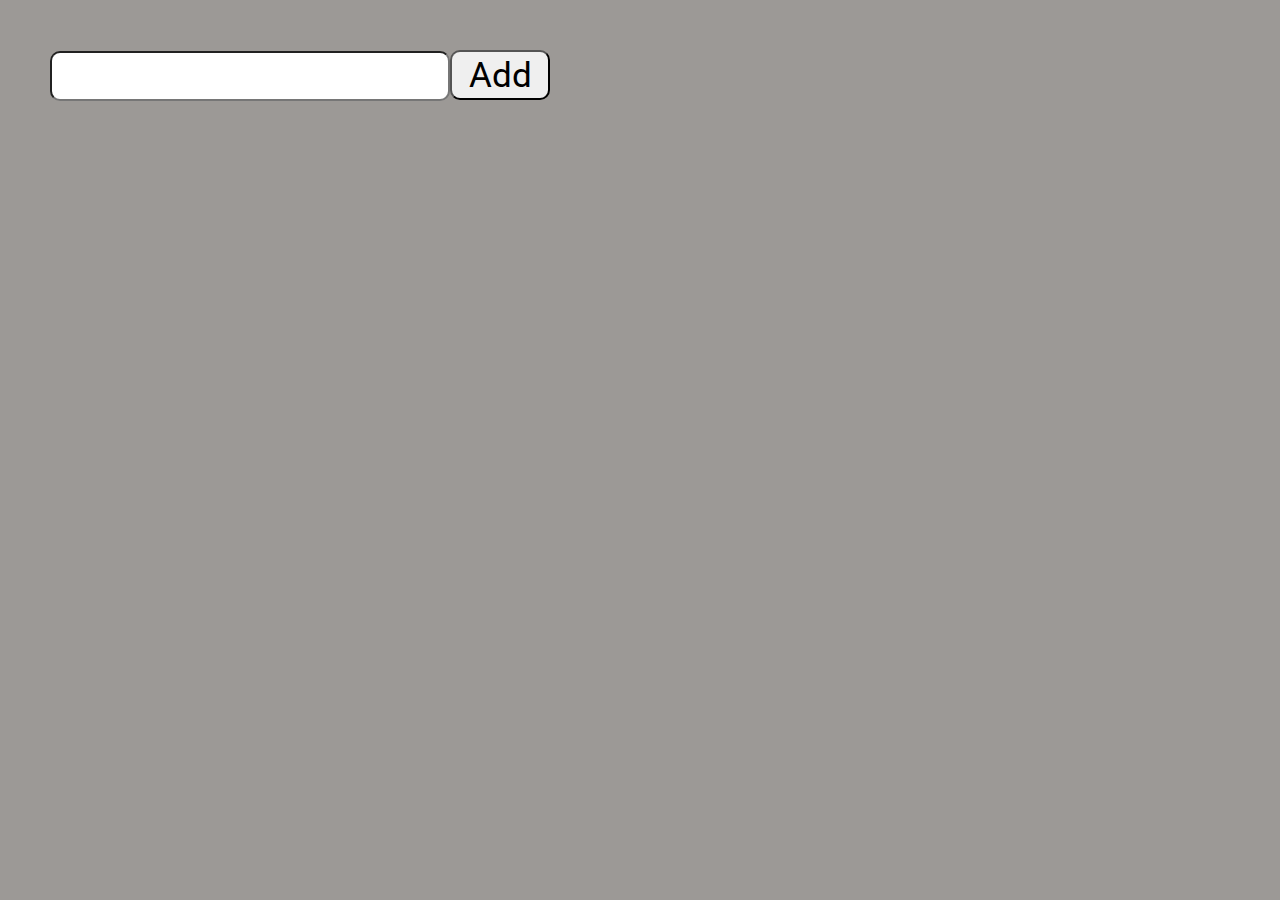
<file: task10/index.html>
<!DOCTYPE html>
<html lang="en">
<head>
    <meta charset="UTF-8">
    <meta http-equiv="X-UA-Compatible" content="IE=edge">
    <meta name="viewport" content="width=device-width, initial-scale=1.0">
    <link rel="stylesheet" href="css/style.css">
    <link rel="preconnect" href="https://fonts.gstatic.com">
<link href="https://fonts.googleapis.com/css2?family=Roboto:ital,wght@1,300&display=swap" rel="stylesheet">
<link rel="preconnect" href="https://fonts.gstatic.com">
<link href="https://fonts.googleapis.com/css2?family=Roboto:wght@300&display=swap" rel="stylesheet">
    <title>Document</title>
</head>
<body >
  
    <div class="container"></div>
   
    </div>
</body>
<script src="js/script.js"></script>
</html>
</file>
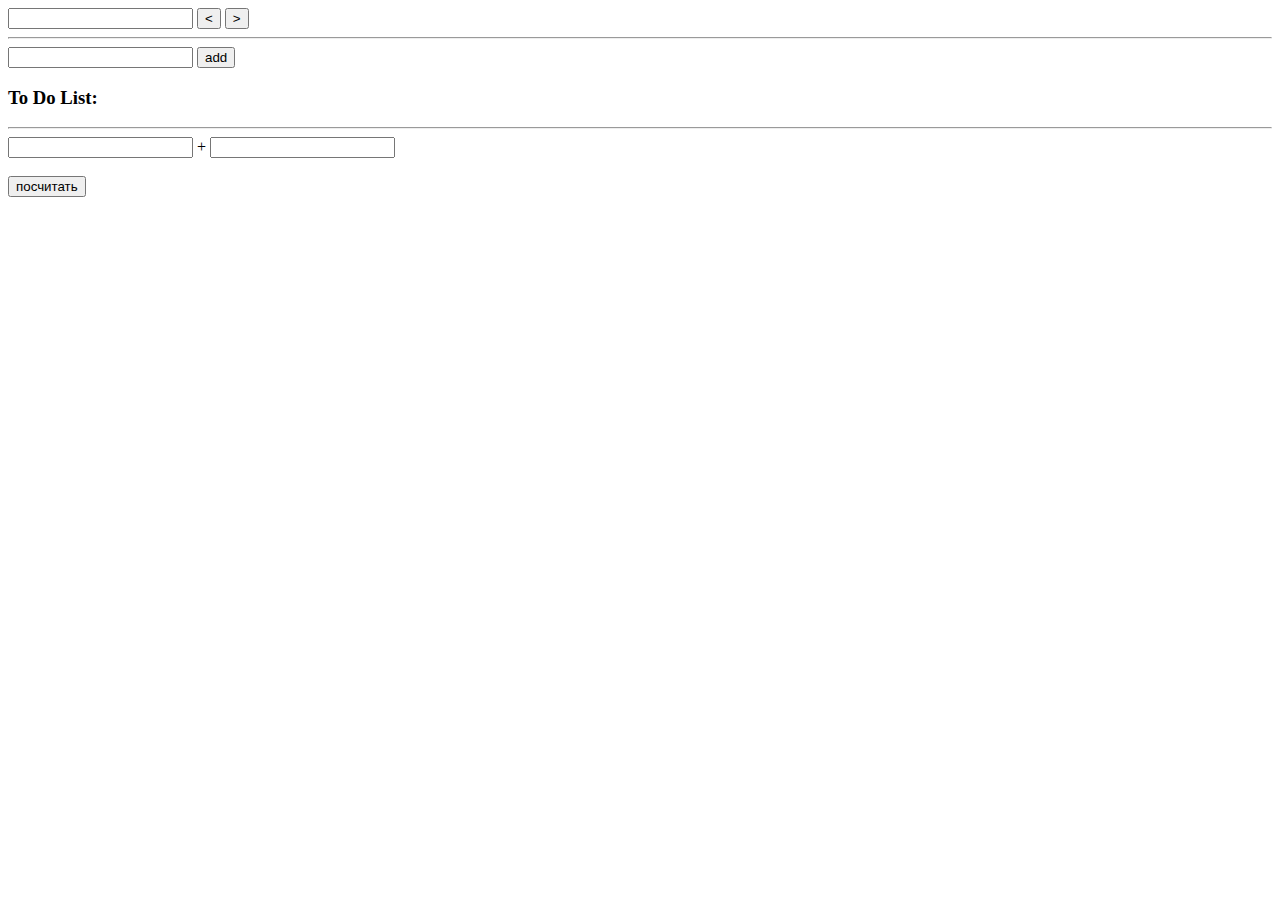
<file: task7/index.html>
<!DOCTYPE html>
<html lang="en">
	<head>
		<meta charset="UTF-8" />
		<meta http-equiv="X-UA-Compatible" content="IE=edge" />
		<meta name="viewport" content="width=device-width, initial-scale=1.0" />
		<title>Document</title>
	</head>

	<body>
		<div id="dv">
			<input id="inp" type="text" value="" onchange="onChange()" />
			<button onclick="clikButton2()"><</button>
			<button onclick="clikButton1()">></button>
			<hr />
			<input id="td" type="text" value="" onchange="getToDo()" />
			<button onclick="addToDo(inp)">add</button>
		</div>
		<hr />
		<div id="dv2">
            <input id="inp1" type="text" value="" onchange="getNumb1()">
            +
            <input id="inp2" type="text" value="" onchange="getNumb2()">
            <br>
            <br>
            <button onclick="showResult(num1,num2)">посчитать</button>
        </div>
	</body>
	<script src="js/script.js"></script>
</html>
</file>
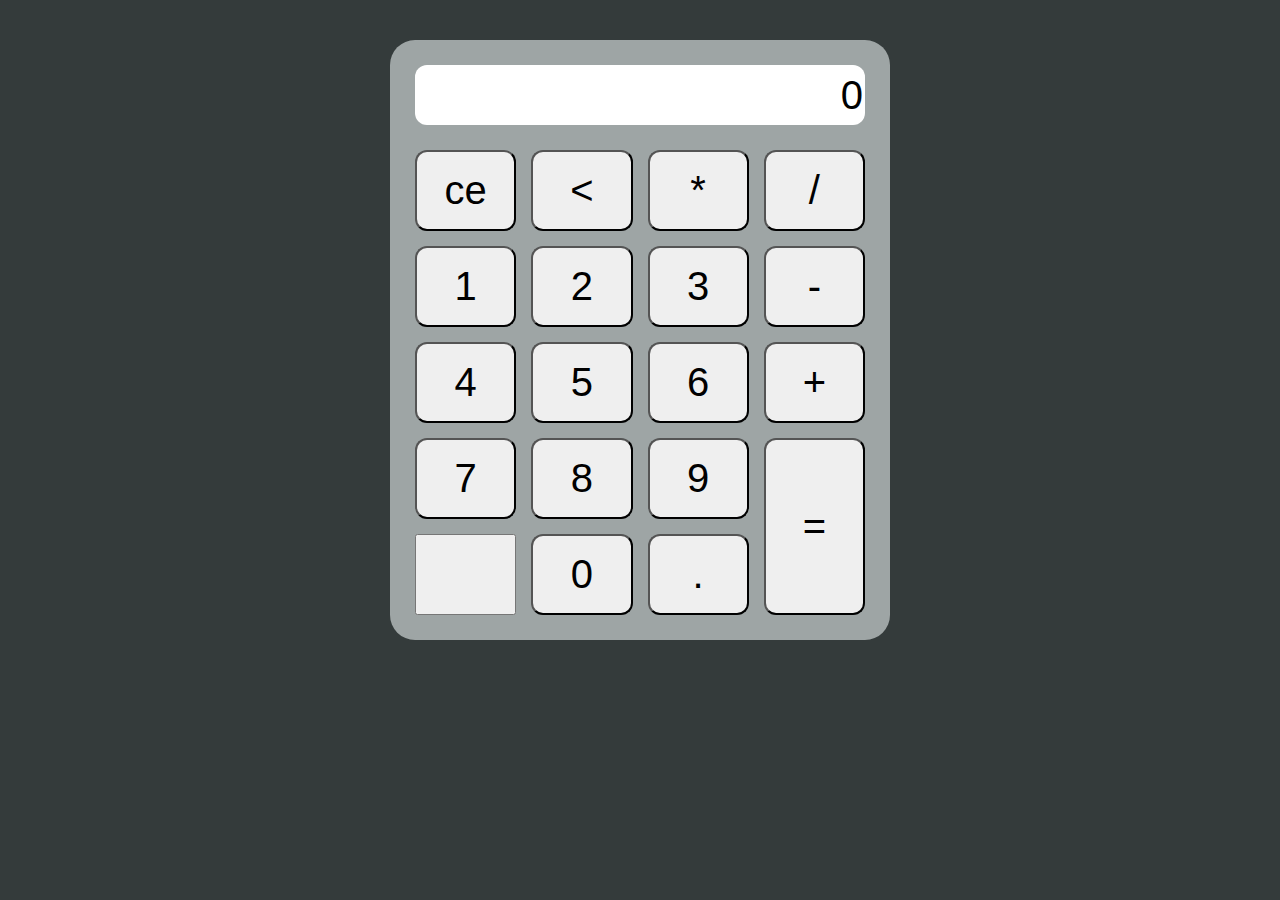
<file: task8(calc)/index.html>
<!DOCTYPE html>
<html lang="en">
	<head>
		<meta charset="UTF-8" />
		<meta http-equiv="X-UA-Compatible" content="IE=edge" />
		<meta name="viewport" content="width=device-width, initial-scale=1.0" />
		<title>Document</title>
		<link rel="stylesheet" href="css/style.css" />
		
	</head>
	<body>
		<div class="cotainer">
			<div class="inner-container1">
				<input id="ent" class="input" readonly type="text" />
			</div>
			
			<div class="inner-container2">
				<button class="bce" onclick="ce()"><span>ce</span></button>
				<button class="bdel" onclick="bckSp()"><span><</span></button>
				<button class="bpl" onclick="plus()"><span>+</span></button>
				<button class="bmn" onclick="minus()"><span>-</span></button>
				<button class="bmn2" onclick="generation()"><span>*</span></button>
				<button class="bd" onclick="denominator()"><span>/</span></button>
				<button class="b1" onclick="clickButton(1)"><span>1</span></button>
				<button class="b2" onclick="clickButton(2)"><span>2</span></button>
				<button class="b3" onclick="clickButton(3)"><span>3</span></button>
				<button class="b4" onclick="clickButton(4)"><span>4</span></button>
				<button class="b5" onclick="clickButton(5)"><span>5</span></button>
				<button class="b6" onclick="clickButton(6)"><span>6</span></button>
				<button class="b7" onclick="clickButton(7)"><span>7</span></button>
				<button class="b8" onclick="clickButton(8)"><span>8</span></button>
				<button class="b9" onclick="clickButton(9)"><span>9</span></button>
				<button class="b0" onclick="Null()"><span>0</span></button>
				<button class="bpoint" onclick="Point()"><span>.</span></button>
				<button class="bresult" onclick="result()"><span>=</span></button>
				<button class="und"></button>
			</div>
		</div>
	</body>
	<script src="js/script.js"></script>
</html>
</file>
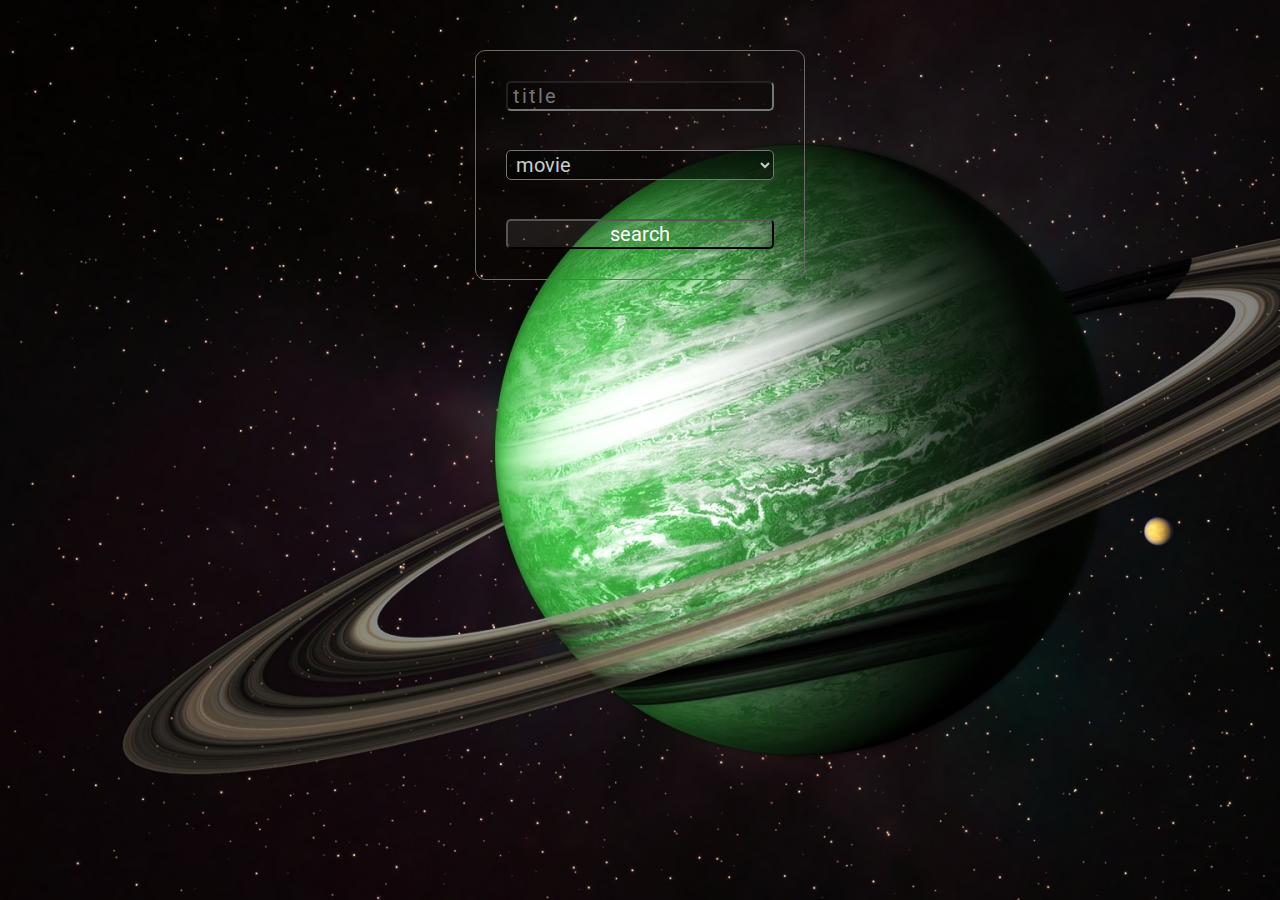
<file: task9(search_movie)/index.html>
<!DOCTYPE html>
<html lang="en">
	<head>
		<meta charset="UTF-8" />
		<meta http-equiv="X-UA-Compatible" content="IE=edge" />
		<meta name="viewport" content="width=device-width, initial-scale=1.0" />
		<link rel="stylesheet" href="style/style.css" />
		<link rel="preconnect" href="https://fonts.gstatic.com" />
		<link href="https://fonts.googleapis.com/css2?family=Roboto:ital,wght@1,100&display=swap" rel="stylesheet" />
		<title>Document</title>
	</head>
	<body>
		<div class="container">
			<div class="form">
				<input id="input" type="search" placeholder="title" />
				<select name="" id="select">
					<option>movie</option>
					<option>series</option>
					<option>episode</option>
				</select>

				<button onclick="searchMovie()">search</button>
			</div>
		
		</div>
		<div id="showInfo" class="plotfull">
		</div>
	</body>
	<script src="js/script.js"></script>
</html>
</file>
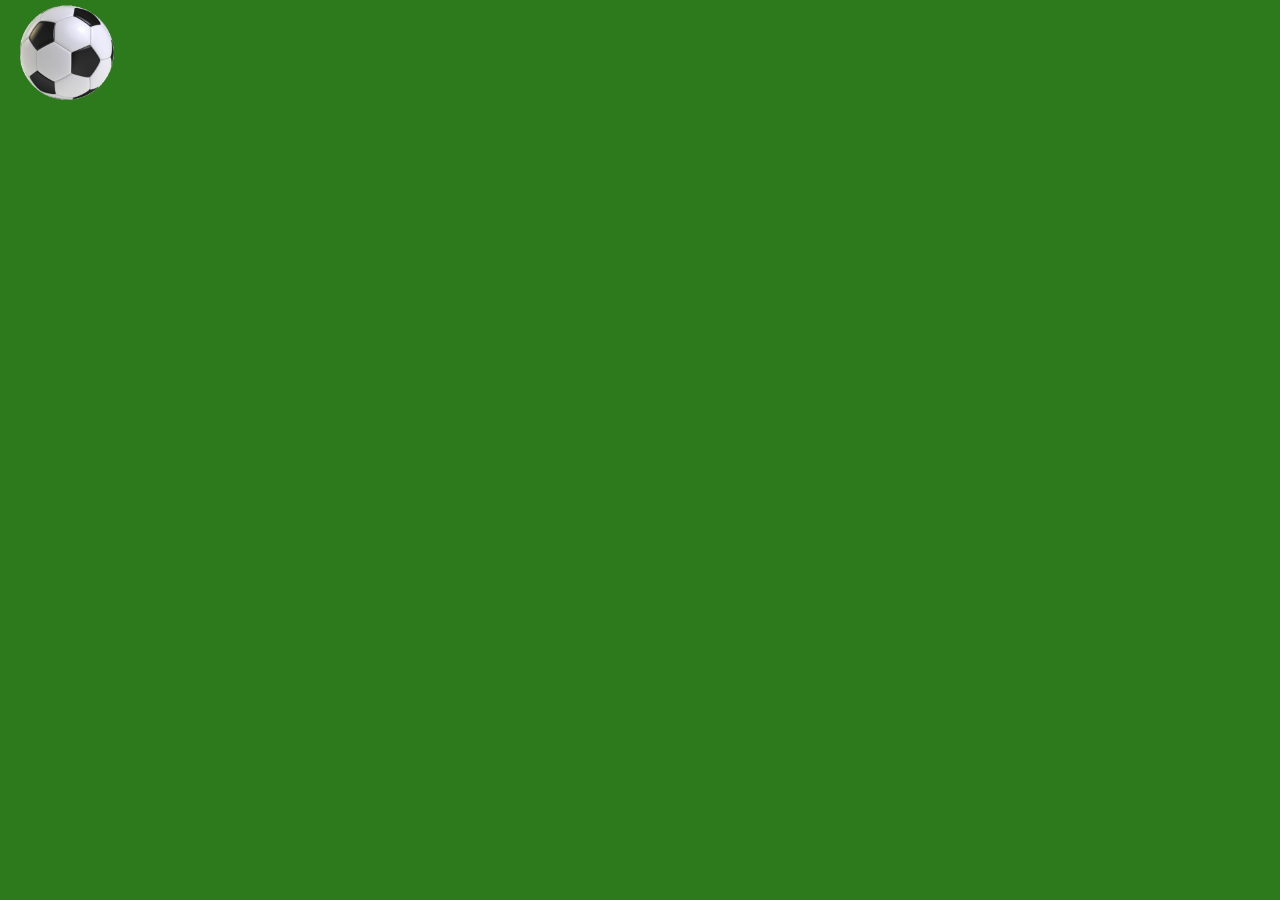
<file: task9/footballarea.html>
<!DOCTYPE html>
<html lang="en">
<head>
    <meta charset="UTF-8">
    <meta http-equiv="X-UA-Compatible" content="IE=edge">
    <meta name="viewport" content="width=device-width, initial-scale=1.0">
    <link rel="stylesheet" href="css/footballstyle.css" />
    <title>Document</title>
</head>
<body>
    <div onmousemove="whereMouse()" class="container" onclick="moveBall()">
        <!-- <div id="bal" class="ball" >

        </div> -->

        <img id="bal" class="ball" src="img/kisspng-football-ball-game-clip-art-soccer-ball-photo-png-5ab14d85314be0.5095163615215691572019.png" alt="">
    </div>
    
</body>
<script src="js/footballarea.js"></script>
</html>
</file>
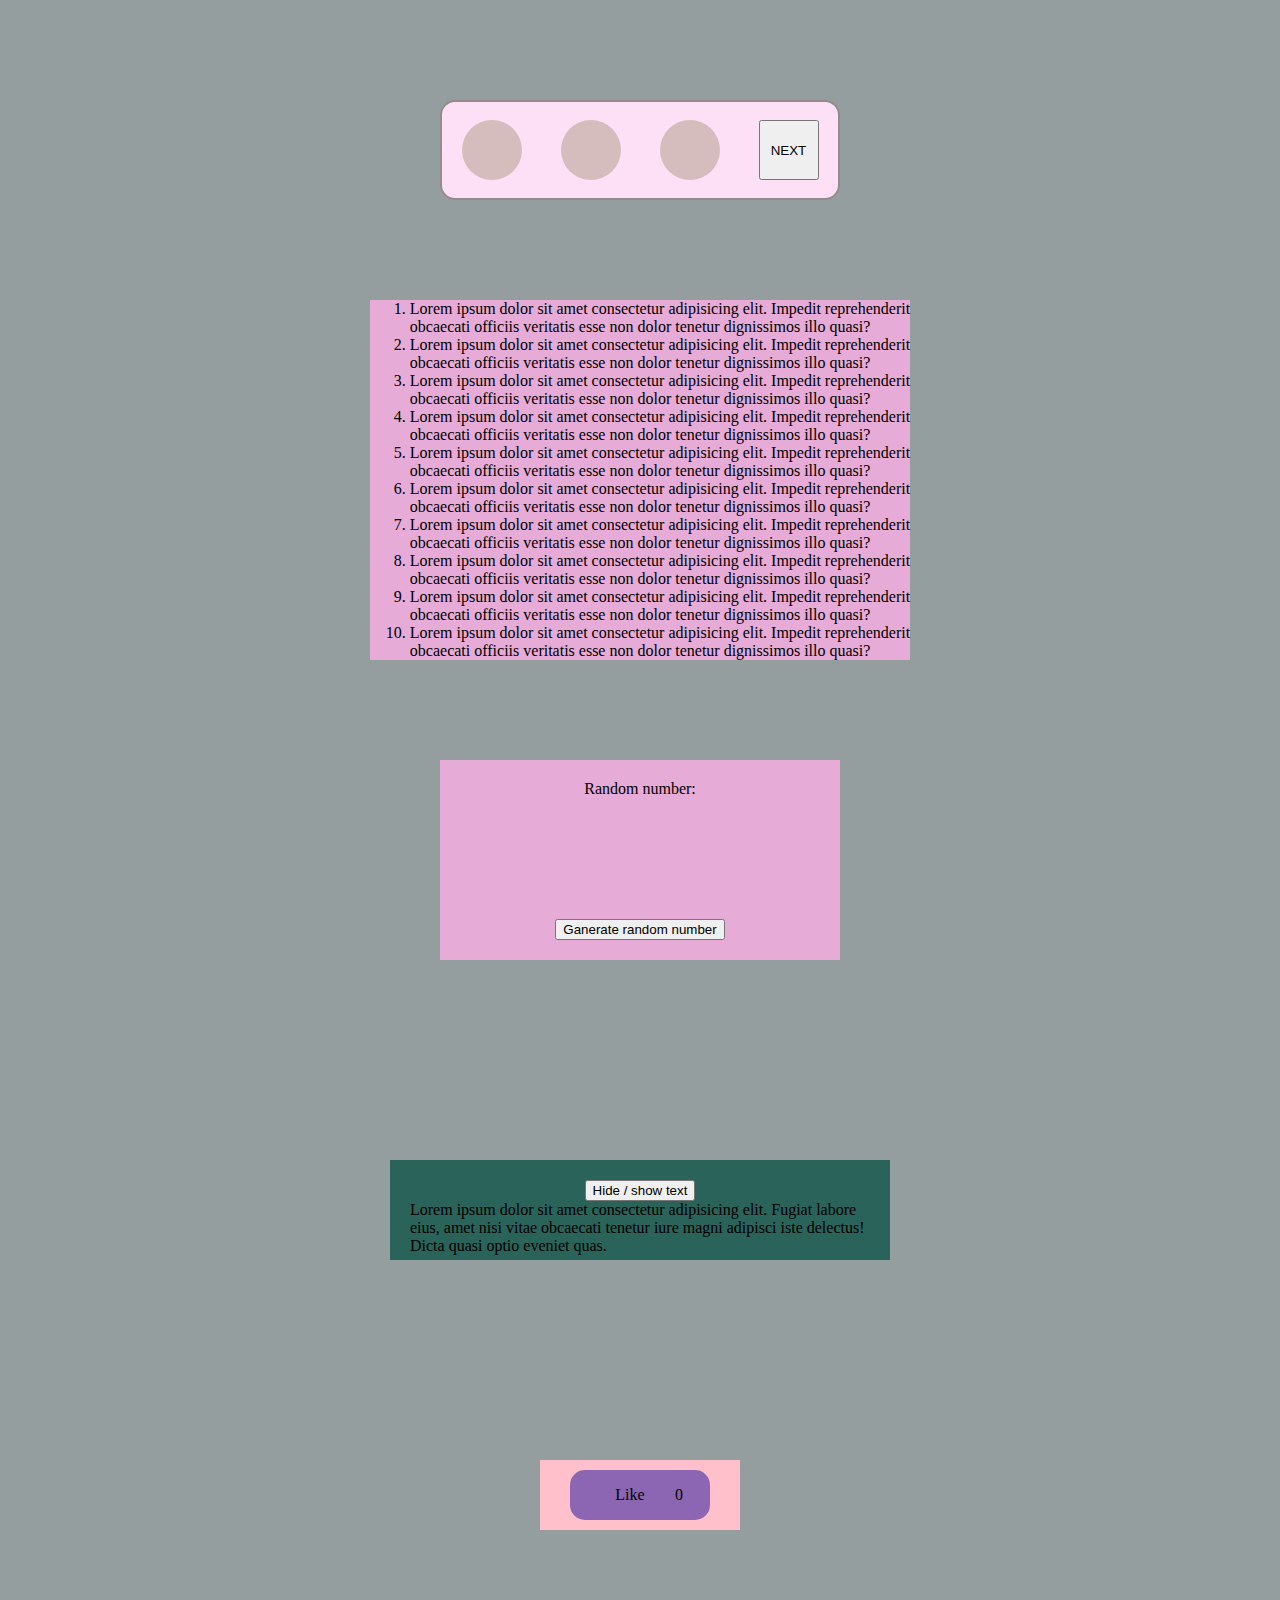
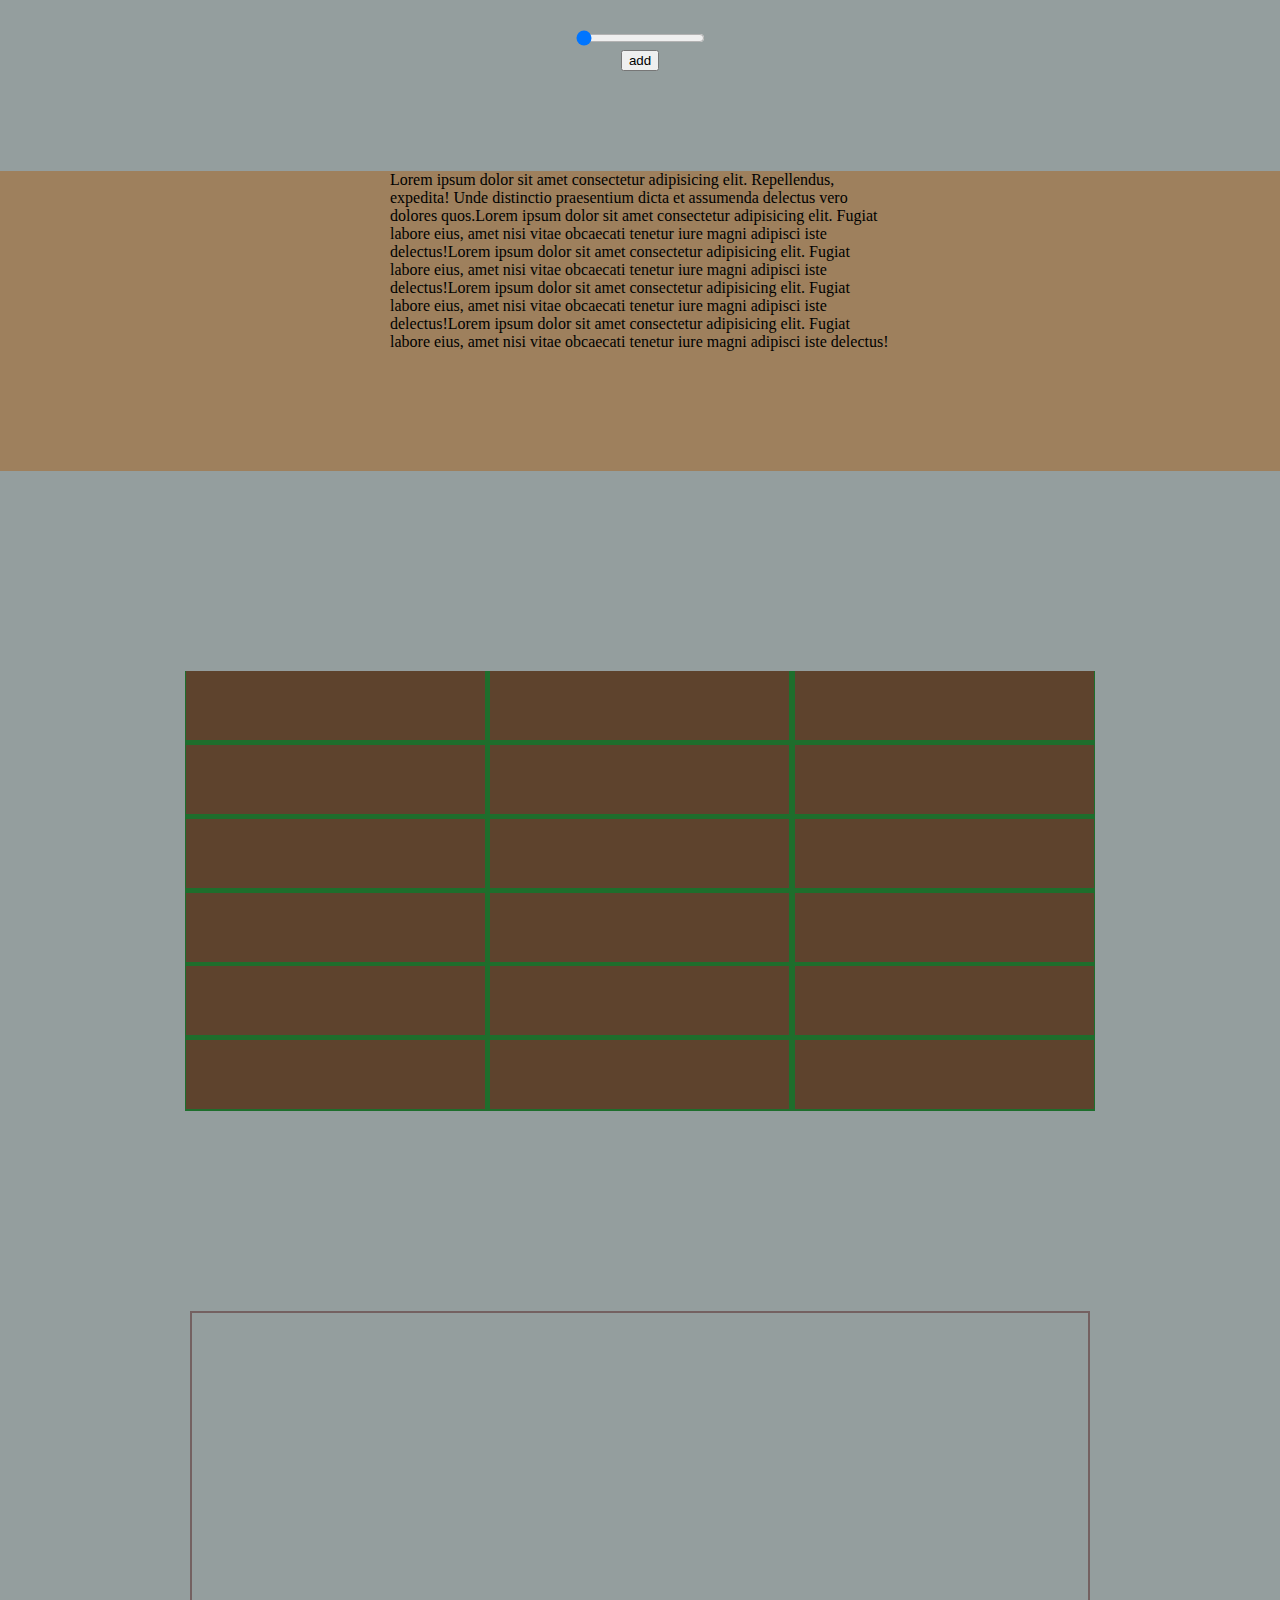
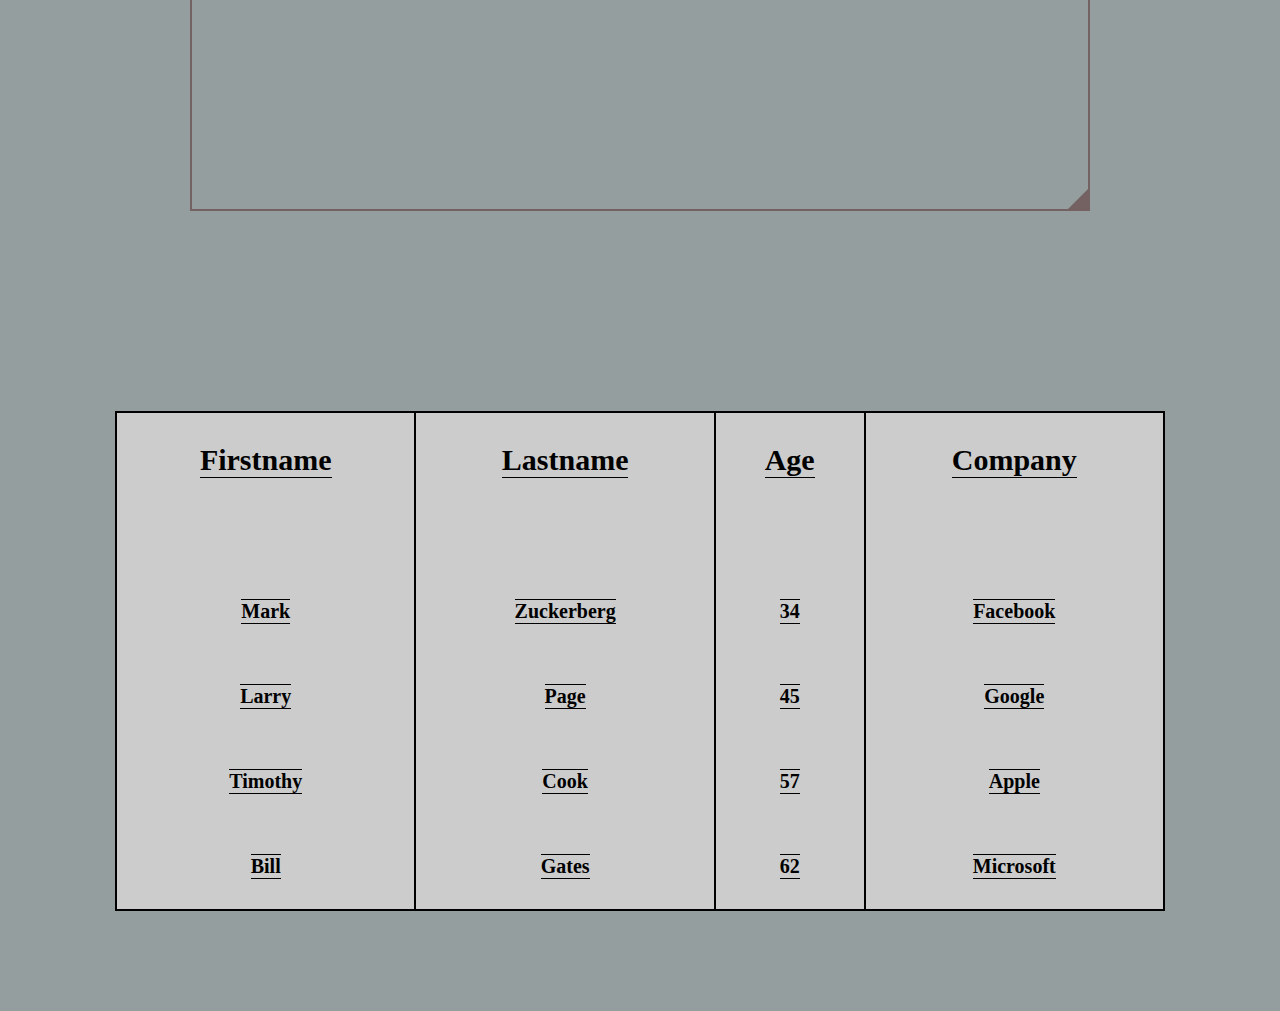
<file: task9/other.html>
<!DOCTYPE html>
<html lang="en">
<head>
    <meta charset="UTF-8">
    <meta http-equiv="X-UA-Compatible" content="IE=edge">
    <meta name="viewport" content="width=device-width, initial-scale=1.0">
    <link rel="stylesheet" href="css/other.css">
    <link rel="stylesheet" href="https://use.fontawesome.com/releases/v5.6.1/css/all.css"
    integrity="sha384-gfdkjb5BdAXd+lj+gudLWI+BXq4IuLW5IT+brZEZsLFm++aCMlF1V92rMkPaX4PP" crossorigin="anonymous">
    <title>Document</title>
</head>
<body >
    <button  onclick="pageUp()" class="pd pd--mod">PgUp &#8593</button>
    <div class="container">
        
        <div class="trafiklight">
            <div id="r1" class="red"></div>
            <div id="y1" class="yellow"></div>
            <div id="g1" class="green"></div>
            <button class="next" onclick="switchLight()">NEXT</button>
        </div>
        <div   class="list" onclick="clik(event)" onmousedown="return false" onselectstart="return false" >
            <ol >
                <li >Lorem ipsum dolor sit amet consectetur adipisicing elit. Impedit reprehenderit<br> obcaecati officiis veritatis esse non dolor tenetur dignissimos illo quasi?</li>
                <li >Lorem ipsum dolor sit amet consectetur adipisicing elit. Impedit reprehenderit<br> obcaecati officiis veritatis esse non dolor tenetur dignissimos illo quasi?</li>
                <li >Lorem ipsum dolor sit amet consectetur adipisicing elit. Impedit reprehenderit<br> obcaecati officiis veritatis esse non dolor tenetur dignissimos illo quasi?</li>
                <li >Lorem ipsum dolor sit amet consectetur adipisicing elit. Impedit reprehenderit<br> obcaecati officiis veritatis esse non dolor tenetur dignissimos illo quasi?</li>
                <li >Lorem ipsum dolor sit amet consectetur adipisicing elit. Impedit reprehenderit<br> obcaecati officiis veritatis esse non dolor tenetur dignissimos illo quasi?</li>
                <li >Lorem ipsum dolor sit amet consectetur adipisicing elit. Impedit reprehenderit<br> obcaecati officiis veritatis esse non dolor tenetur dignissimos illo quasi?</li>
                <li >Lorem ipsum dolor sit amet consectetur adipisicing elit. Impedit reprehenderit<br> obcaecati officiis veritatis esse non dolor tenetur dignissimos illo quasi?</li>
                <li >Lorem ipsum dolor sit amet consectetur adipisicing elit. Impedit reprehenderit<br> obcaecati officiis veritatis esse non dolor tenetur dignissimos illo quasi?</li>
                <li >Lorem ipsum dolor sit amet consectetur adipisicing elit. Impedit reprehenderit<br> obcaecati officiis veritatis esse non dolor tenetur dignissimos illo quasi?</li>
                <li >Lorem ipsum dolor sit amet consectetur adipisicing elit. Impedit reprehenderit<br> obcaecati officiis veritatis esse non dolor tenetur dignissimos illo quasi?</li>
               
            </ol>
        </div>
        <div class="showScroll">
            
        </div>
        <div class="number">
            <span >Random number:</span>
            <div class="sp" id="rn" ></div>
            <button onclick="getRandomNumber()" class="random">Ganerate random number</button>
        </div>
        <div class="showtext">
            <button onclick="showOrHide()" class="showhide">Hide / show text</button>
            <span id="sh" class="text">Lorem ipsum dolor sit amet consectetur adipisicing elit. Fugiat labore eius, amet nisi vitae obcaecati tenetur iure magni adipisci iste delectus! Dicta quasi optio eveniet quas.</span>
        </div>
        <div class="count">
            <div class="countlikes" onclick="addLike()">
                <i class="far fa-thumbs-up"></i>
                <span class="like">Like</span>
                <div  id="cl" class="likes">0</div>
            </div>
        </div>
        <div class="volume">
            <input id="hhh" type="range" value=0>
        </div>
       
        <button onclick="addVolume()">add</button>
        <div class="changetext">
            
            <div class="wind1">Lorem ipsum dolor sit amet consectetur adipisicing elit. Repellendus, expedita! Unde distinctio praesentium dicta et assumenda delectus vero dolores quos.Lorem ipsum dolor sit amet consectetur adipisicing elit. Fugiat labore eius, amet nisi vitae obcaecati tenetur iure magni adipisci iste delectus!Lorem ipsum dolor sit amet consectetur adipisicing elit. Fugiat labore eius, amet nisi vitae obcaecati tenetur iure magni adipisci iste delectus!Lorem ipsum dolor sit amet consectetur adipisicing elit. Fugiat labore eius, amet nisi vitae obcaecati tenetur iure magni adipisci iste delectus!Lorem ipsum dolor sit amet consectetur adipisicing elit. Fugiat labore eius, amet nisi vitae obcaecati tenetur iure magni adipisci iste delectus!</div>
            
        </div>
        <div  onmouseover="hoverOver()" onmouseout="hoverOut()" class="hover" id="h">
            <div class="tabl"></div>
            <div class="tabl"></div>
            <div class="tabl"></div>
            <div class="tabl"></div>
            <div class="tabl"></div>
            <div class="tabl"></div>
            <div class="tabl"></div>
            <div class="tabl"></div>
            <div class="tabl"></div>
            <div class="tabl"></div>
            <div class="tabl"></div>
            <div class="tabl"></div>
            <div class="tabl"></div>
            <div class="tabl"></div>
            <div class="tabl"></div>
            <div class="tabl"></div>
            <div class="tabl"></div>
            <div class="tabl"></div>
        </div>
        <div class="divarea">
            <div  onmousedown="moveDiv()" class="divarea-inner"></div>
        </div>
        <div class="sort"  ondblclick="rrr()">
        </div>
        
        
    </div>
    
</body>
<script src="js/other.js"></script>
</html>
</file>
<file: task10/css/style.css>
* {
	box-sizing: border-box;
	margin: 0;
	padding: 0;
}
body {
	background-color: rgb(156, 153, 150);
	/* padding: 100px; */
}
.container {
	margin-top: 50px;
	padding-left: 50px;
}
.input {
	font-size: 30px;
	height: 50px;
	width: 400px;
	display: inline-block;
	border-radius: 10px;
	outline: none;
	font-family: 'Roboto', sans-serif;
	text-align: center;
}

.button {
	font-size: 35px;
	height: 50px;
	width: 100px;
	border-radius: 10px;
	outline: none;
	font-family: 'Roboto', sans-serif;
}
.ol {
	font-size: 18px;
	display: block;
	margin-top: 50px;
	margin-left: 50px;
	font-family: 'Roboto', sans-serif;
	align-items: center;
}
.li {
	font-size: 40px;
	/* display:flex; */
	align-items: center;
	/* list-style-type: upper-latin; */
}
.btn {
	height: 40px;
	width: 50px;
	font-size: 30px;
	font-family: 'Roboto', sans-serif;
	display: flex;
	align-items: center;
	justify-content: center;
	display: inline-block;
	border-radius: 10px;
	outline: none;
}
.btnadd {
	height: 40px;
	width: 60px;
	font-size: 30px;
	font-family: 'Roboto', sans-serif;
	display: flex;
	align-items: center;
	justify-content: center;
	display: inline-block;
	border-radius: 10px;
	outline: none;
}

.btnup {
	/* height: 40px;
	width: 50px;
	font-size: 28px;
	border-radius: 10px;
	outline: none; */
	height: 40px;
	width: 50px;
	font-size: 30px;
	font-family: 'Roboto', sans-serif;
	display: flex;
	align-items: center;
	justify-content: center;
	display: inline-block;
	border-radius: 10px;
	outline: none;
}
.btndown {
	/* height: 40px;
	width: 50px;
	font-size: 28px;
	border-radius: 10px;
	outline: none; */
	height: 40px;
	width: 80px;
	font-size: 30px;
	font-family: 'Roboto', sans-serif;
	display: flex;
	align-items: center;
	justify-content: center;
	display: inline-block;
	border-radius: 10px;
	outline: none;
}
.ch {
	height: 40px;
	width: 110px;
	font-size: 30px;
	font-family: 'Roboto', sans-serif;
	display: flex;
	align-items: center;
	justify-content: center;
	display: inline-block;
	border-radius: 10px;
	
}
.text{
	text-align: center;
	width: 390px;
	font-size: 30px;
	outline: none;

}
</file>
<file: task8(calc)/css/style.css>
* {
	box-sizing: border-box;
}
body {
	background-color: rgb(52, 59, 59);
}
.cotainer {
	background-color: rgb(158, 165, 165);
	margin: 40px auto;
	height: 600px;
	width: 500px;
	border-radius: 25px;
	padding: 25px;
}
.inner-container1 {
	display: flex;
	justify-content: center;
	margin-bottom: 25px;
}
.input {
	height: 60px;
	width: 450px;
	border-radius: 12px;
	outline: none;
	border: none;
	text-align: right;
	cursor: default;
}
input::-webkit-outer-spin-button,
input::-webkit-inner-spin-button {
	-webkit-appearance: none;
}
.inner-container2 {
	height: 465px;
	display: grid;
	grid-template-columns: 1fr 1fr 1fr 1fr;
	grid-template-rows: 1fr 1fr 1fr 1fr 1fr;
	gap: 15px;
	grid-template-areas:
		'bce bdel bmn2 bd '
		'b1 b2 b3 bmn '
		'b4 b5 b6 bpl'
		'b7 b8 b9 bresult'
		'und b0 bpoint bresult';
}
.bce {
	grid-area: bce;
}
.bdel {
	grid-area: bdel;
}
.bpl {
	grid-area: bpl;
}
.bmn {
	grid-area: bmn;
}
.bmn2 {
	grid-area: bmn2;
}
.bd {
	grid-area: bd;
}
.b1 {
	grid-area: b1;
}
.b2 {
	grid-area: b2;
}
.b3 {
	grid-area: b3;
}
.b4 {
	grid-area: b4;
}
.b5 {
	grid-area: b5;
}
.b6 {
	grid-area: b6;
}
.b7 {
	grid-area: b7;
}
.b8 {
	grid-area: b8;
}
.b9 {
	grid-area: b9;
}
.b0 {
	grid-area: b0;
}
.bpoint {
	grid-area: bpoint;
}
.bresult {
	grid-area: bresult;
}
.bce,
.bdel,
.bpl,
.bmn,
.bmn2,
.bd,
.b1,
.b2,
.b3,
.b4,
.b5,
.b6,
.b7,
.b8,
.b9,
.b0,
.bpoint,
.bresult {
	border-radius: 12px;
	outline: none;
	/* border: none; */
}
span,input {
	font-size: 40px;

	/* font-family: 'Indie Flower', cursive; */
}
</file>
<file: task9(search_movie)/style/style.css>
* {
	box-sizing: border-box;
	margin: 0;
	padding: 0;
    font-family: 'Roboto', sans-serif;

}





body {
	background-color: rgb(36, 31, 32);
	display: flex;
	align-items: center;
	justify-content: center;
	background-image: url(../img/s.jpeg);
	background-attachment: fixed;
	background-repeat: no-repeat;
	background-size: cover;
}
.container {
	min-height: auto;
	margin: 0 auto;
	max-width: 1010px;
	padding: 50px;
}
.form {
	height: 230px;
	width: 330px;
	border: 1px solid rgb(110, 105, 105);
	display: flex;
	flex-direction: column;
	justify-content: space-between;
	padding: 30px;
	border-radius: 10px;
	margin: 0 auto;
}
button {
	height: 30px;
	font-size: 20px;
	border-radius: 5px;
	outline: none;
    color: #fff;
    outline: none;
    background-color:rgba(197, 187, 187, 0.1)
}
input {
	height: 30px;
	padding: 0 5px;
	font-size: 20px;
	border-radius: 5px;
	outline: none;
	background-color: rgba(0, 0, 0, 0.2);
	color: #ccc;
    letter-spacing: 2px;
}
select {
	height: 30px;
	padding: 0 5px;
	font-size: 20px;
	border-radius: 5px;
	outline: none;
	background-color: rgba(0, 0, 0, .5);
	color: #ccc;
}
option{
    background-color: rgba(0, 0, 0, 0.2);
    opacity: 1;
}


.movie {
	display: flex;
	justify-content: center;
	padding-top: 25px;
	flex-wrap: wrap;
	min-height: auto;
}
.film {
	border: 1px solid rgb(110, 105, 105);
	width: 402px;
	height: 300px;
	border-radius: 10px;
	display: flex;
	justify-content: space-between;
	padding: 5px;
	margin: 25px;
    background-color:rgba(197, 187, 187, 0.1)
}
.poster {
	border: 1px solid rgb(110, 105, 105);
	border-radius: 10px;
	width: 200px;
	height: 288px;
	background-size: contain;
    
}
.info {
	border: 1px solid rgb(110, 105, 105);
	border-radius: 10px;
	width: 175px;
	height: 288px;
	background-size: contain;
    display: flex;
    flex-direction: column;
    justify-content: space-between;
    align-items: center;
    background-color:rgba(0,0,0,.5);
    padding:5px;
}
.type{
    font-size: 15px;
    color: #fff;
}
.title{
    font-size: 25px;
    color: #fff;
    text-align: center;
    
}
.year{
    font-size: 20px;
    color: #fff;
}
.plot{
    height: 20px;
    width: 60px;
    font-size: 10px;
    color: #fff;
    outline: none;
    background-color:rgba(197, 187, 187, 0.1)
}
.plotfull{
	width: 1100px;
	height: 640px;
	background-color:rgb(79, 82, 81);
	top:60px;
	display: none;
}
.mod{
	width: 1100px;
	height: 640px;
	background-color:rgb(79, 82, 81);
	position: fixed;
	top:60px;
	background-color:rgba(0,0,0,.5);
    padding:5px;
	border: 1px solid rgb(110, 105, 105);
	border-radius: 20px;
	display: flex;
	padding: 5px;
	justify-content:space-between;
	align-items: center;
}
.detailsposter{
	width: 500px;
	height: 628px;
	border-radius: 10px;
}
.detailsinfo{
	width: 580px;
	height: 628px;
	background-color:rgb(48, 77, 67);
	border-radius: 10px;
	padding: 10px;
	color:#fff;
	display: flex;
	
}
</file>
<file: task9/css/footballstyle.css>
*{
    margin: 0;
}
.container{
    margin: auto;
 
    height: 100vh;
    width: 100vw;
    background-color:rgb(44, 122, 28);
    overflow: hidden;
    display: flex;
    
  
 

}
.ball{
    will-change:transition;
    height: 100px;

    transition: 1s linear;
   
   
}
</file>
<file: task9/css/other.css>
* {
	margin: 0 auto;
	box-sizing: border-box;
}
body {
	background-color: rgb(148, 158, 158);
}
.container {
	display: flex;
	flex-direction: column;
	justify-content: space-around;
}
.trafiklight {
	height: 100px;
	width: 400px;
	background-color: rgb(253, 224, 245);
	display: flex;
	justify-content: space-around;
	align-items: center;
	margin-top: 100px;
	margin: 100px auto;
	border: 2px solid rgb(150, 138, 138);
	border-radius: 15px;
}
.red,
.yellow,
.green {
	height: 60px;
	width: 60px;
	border-radius: 50%;
	background-color: rgb(214, 189, 189);
}
.red--mod {
	background-color: rgb(209, 26, 26);
}
.yellow--mod {
	background-color: rgb(236, 217, 42);
}
.green--mod {
	background-color: rgb(24, 92, 10);
}
.next {
	height: 60px;
	width: 60px;
}
.list {
	background-color: rgb(230, 171, 215);
}
.color {
	background-color: chocolate;
}
.number {
	margin: 100px auto;
	display: flex;
	flex-direction: column;
	justify-content: space-around;
	align-items: center;
	height: 200px;
	width: 400px;
	background-color: rgb(230, 171, 215);
}
.sp {
	height: 40px;
	font-size: 40px;
}
.showtext {
	display: flex;
	width: 500px;
	height: 100px;
	margin: 100px auto;
	background-color: rgb(41, 99, 89);
	flex-direction: column;
	padding: 20px;
}

.hide {
	display: none;
}
.count {
	width: 200px;
	height: 70px;
	background-color: pink;
	margin: 100px auto;
	display: flex;
	justify-content: center;
	align-items: center;
}
.countlikes {
	width: 140px;
	height: 50px;
	background-color: rgb(140, 102, 179);
	border-radius: 15px;
	display: flex;
	justify-content: space-around;
	align-items: center;
}
.likes {
	width: 20px;
}
.changetext {
	height: 100%;
	width: 100%;
	background-color: rgb(158, 128, 93);
	margin: 100px auto;
	display: inline-flex;
	justify-content: space-around;
	align-items: center;
}
.wind1 {
	height: 300px;
	width: 500px;
}

.area {
	min-height: 300px;
	min-width: 500px;
}
.dn {
	display: none;
}

.pd {
	width: 70px;
	height: 70px;
	position: fixed;
	right: 70px;
	bottom: 70px;
}
.pd--mod {
	/* display: none; */
	opacity: 0;
	transition: opacity 1s linear;
}
.pd--mod2 {
	opacity: 1;
	transition: opacity 1s linear;
}

.hover {
	margin: 100px auto;
	display: grid;
	grid-template-columns: 1fr 1fr 1fr;
	grid-template-rows: repeat(6, 1fr);
	background-color: rgb(30, 110, 44);
	height: 440px;
	width: 910px;
	gap: 3px;
}

.tabl {
	background-color: rgb(94, 67, 45);
	height: 69px;
	width: 299px;
}
.hov {
	background-color: rgb(24, 243, 170);
	transition: 0.5s linear;
}
.divarea {
	height: 500px;
	width: 900px;
	margin: 100px auto;
	border: 2px solid rgb(116, 97, 97);
	display: flex;
	flex-direction: column;
	justify-content: flex-end;
}
.divarea-inner {
	content: '';
	width: 0px;
	height: 0px;
	border-bottom: 20px solid rgb(116, 97, 97);
	border-left: 20px solid transparent;
	margin-right: 0px;
	cursor: pointer;
}
.fixed {
	margin-top: 300px;
}
.sort {
	margin: 100px auto;
	min-height: 500px;
	width: 1050px;
	/* background-color: rgb(61, 53, 48); */
	border: 0.5px solid #000;
	display: flex;
}

.info {
	width: 300px;
	background-color: #ccc;
	display: flex;
	flex-direction: column;
	justify-content: space-around;
    border: 0.5px solid #000;
}
.age {
	width: 150px;
	background-color: #ccc;
	display: flex;
	flex-direction: column;
	justify-content: space-around;
    border: 0.5px solid #000;
}
h3 {
	
	font-size: 20px;
	border-bottom: 0.5px solid #000;
	border-top: 0.5px solid #000;
    
}
h2{
    font-size: 30px;
	border-bottom: 0.5px solid #000;
    cursor: pointer;
}
</file>
